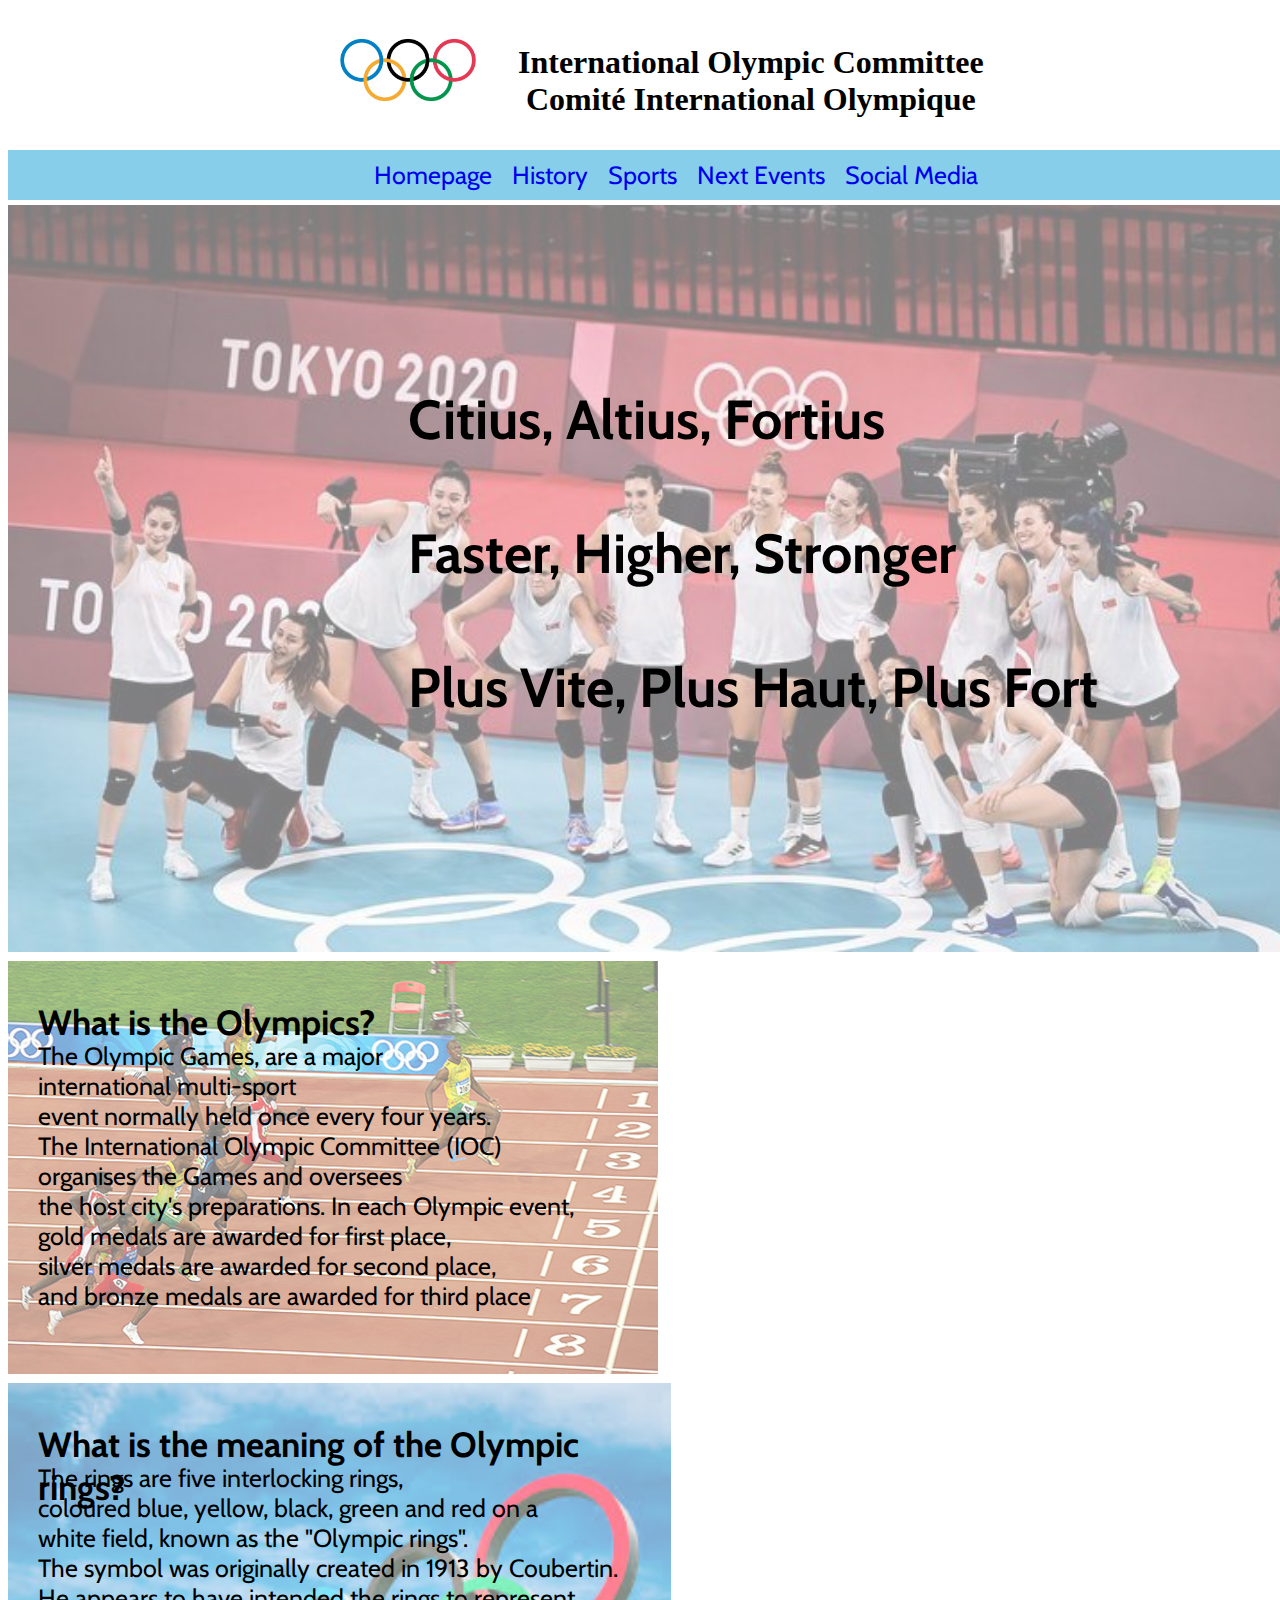
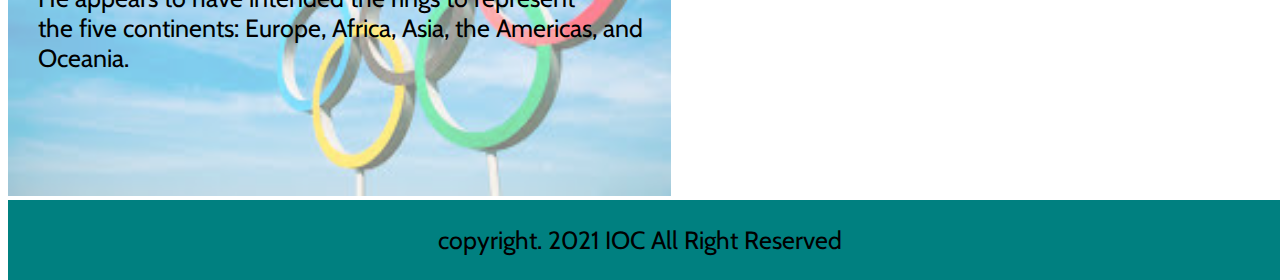
<file: index.html>
<!DOCTYPE html>
<html lang="en">
<head>
    <meta charset="UTF-8">
    <meta http-equiv="X-UA-Compatible" content="IE=edge">
    <meta name="viewport" content="width=device-width, initial-scale=1.0">
    <link rel="stylesheet" href="indexcss.css">
    <link rel="preconnect" href="https://fonts.googleapis.com">
    <link rel="preconnect" href="https://fonts.gstatic.com" crossorigin>
    <link href="https://fonts.googleapis.com/css2?family=Cabin:wght@500&display=swap" rel="stylesheet">
    <title>ioc</title>
</head>
<body>
    <div id="all">
        <header class="header1">
            <div class="usttoparlayici">
                <div class="image"><img id="rings" src="images/Olympic_rings.jpg" alt="Olympic_rings"></div>
                <div class="h1">
                    <h1>International Olympic Committee
                        <br>Comité International Olympique</h1>
                </div>
            </div>
        </header>
        <nav>
            <ul>
                <li><a href="index.html">Homepage</a></li>
                <li><a href="history.html">History</a></li>
                <li><a href="sports.html">Sports</a></li>
                <li><a href="nextevents.html">Next Events</a></li>
                <li><a href="contactus.html">Social Media</a></li>
            </ul>
        </nav>
        <div class="image">
            <img src="images/arkaplan.jpg" alt="" style="opacity: 0.5; width: 1323px; margin-top: 5px;">
            <h2>Citius, Altius, Fortius <br><br>Faster, Higher, Stronger<br><br>Plus Vite, Plus Haut, Plus Fort</h2>
        </div>

        <div class="image">
            <img src="images/usain-bolt-2008-beijing-olympicsjpg.jpg" alt=""style="opacity: 0.5; width: 650px; margin-top: 5px;">
            <h3>What is the Olympics?</h3>
            <p id="wharticle">The Olympic Games, are a major
                <br>international multi-sport <br>event normally held once every four years. <br>The International Olympic Committee (IOC) <br> organises the Games and oversees <br> the host city's preparations. In each Olympic event, <br> gold medals are awarded for first place, <br> silver medals are awarded for second place, <br> and bronze medals are awarded for third place
            </p>
        </div>

        <div class="image">
            <img src="images/meaning.jpg" alt="" style="opacity: 0.5; width: 663px; height: 413px; margin-top: 5px;" >
            <h3>What is the meaning of the Olympic rings?</h3>
            <p id="ringarticle">The rings are five interlocking rings, <br> coloured blue, yellow, black, green and red on a <br>white field, known as the "Olympic rings".<br> The symbol was originally created in 1913 by Coubertin.<br>He appears to have intended the rings to represent<br> the five continents: Europe, Africa, Asia, the Americas, and Oceania.</p>
        </div>
        <footer>
            <p id="footerp">copyright. 2021 IOC All Right Reserved</p>
        </footer>
    </div>
</body>
</html>
</file>
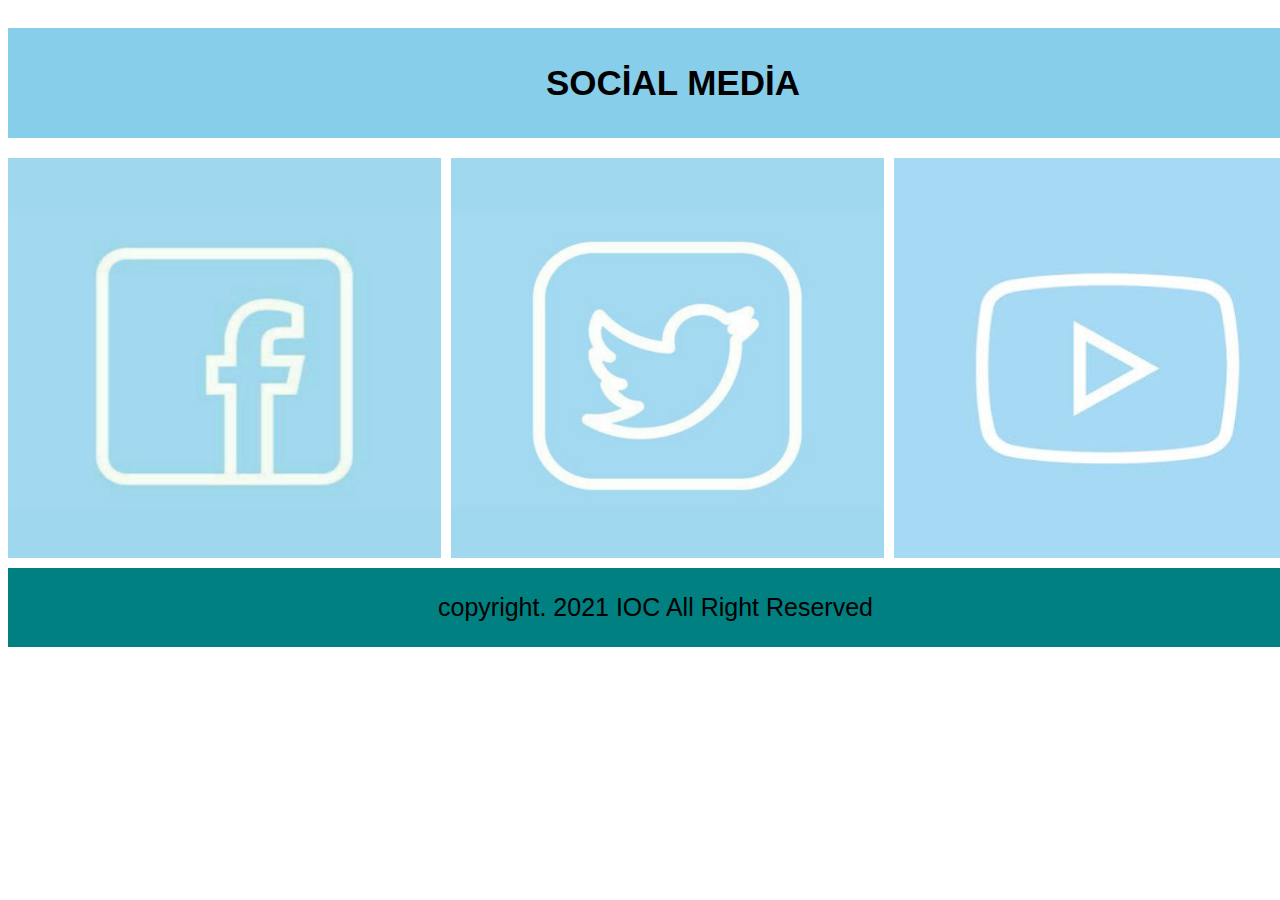
<file: contactus.html>
<!DOCTYPE html>
<html lang="en">
<head>
    <meta charset="UTF-8">
    <meta http-equiv="X-UA-Compatible" content="IE=edge">
    <meta name="viewport" content="width=device-width, initial-scale=1.0">
    <link rel="stylesheet" href="history.css">
    <title>Social Media</title>
</head>
<body>
    <header>
        <h1>SOCİAL MEDİA</h1>
    </header>
    <div class="tumresimler">
        <div> <a href="https://www.facebook.com/olympics/" target="_blank" > <img class="socialimg" src="images/facebook.jpg" alt=""></a></div>
        <div><a href="https://twitter.com/olympics" target="_blank" > <img class="socialimg" src="images/twitter.jpg" alt=""></a></div>
        <div><a href="https://www.youtube.com/channel/UCTl3QQTvqHFjurroKxexy2Q" target="_blank" > <img class="socialimg" src="images/youtube.jpg" alt=""></a></div>
    </div>
    <div id="marginust">
        <p id="footerp">copyright. 2021 IOC All Right Reserved</p>
    </div>
</body>
</html>
</file>
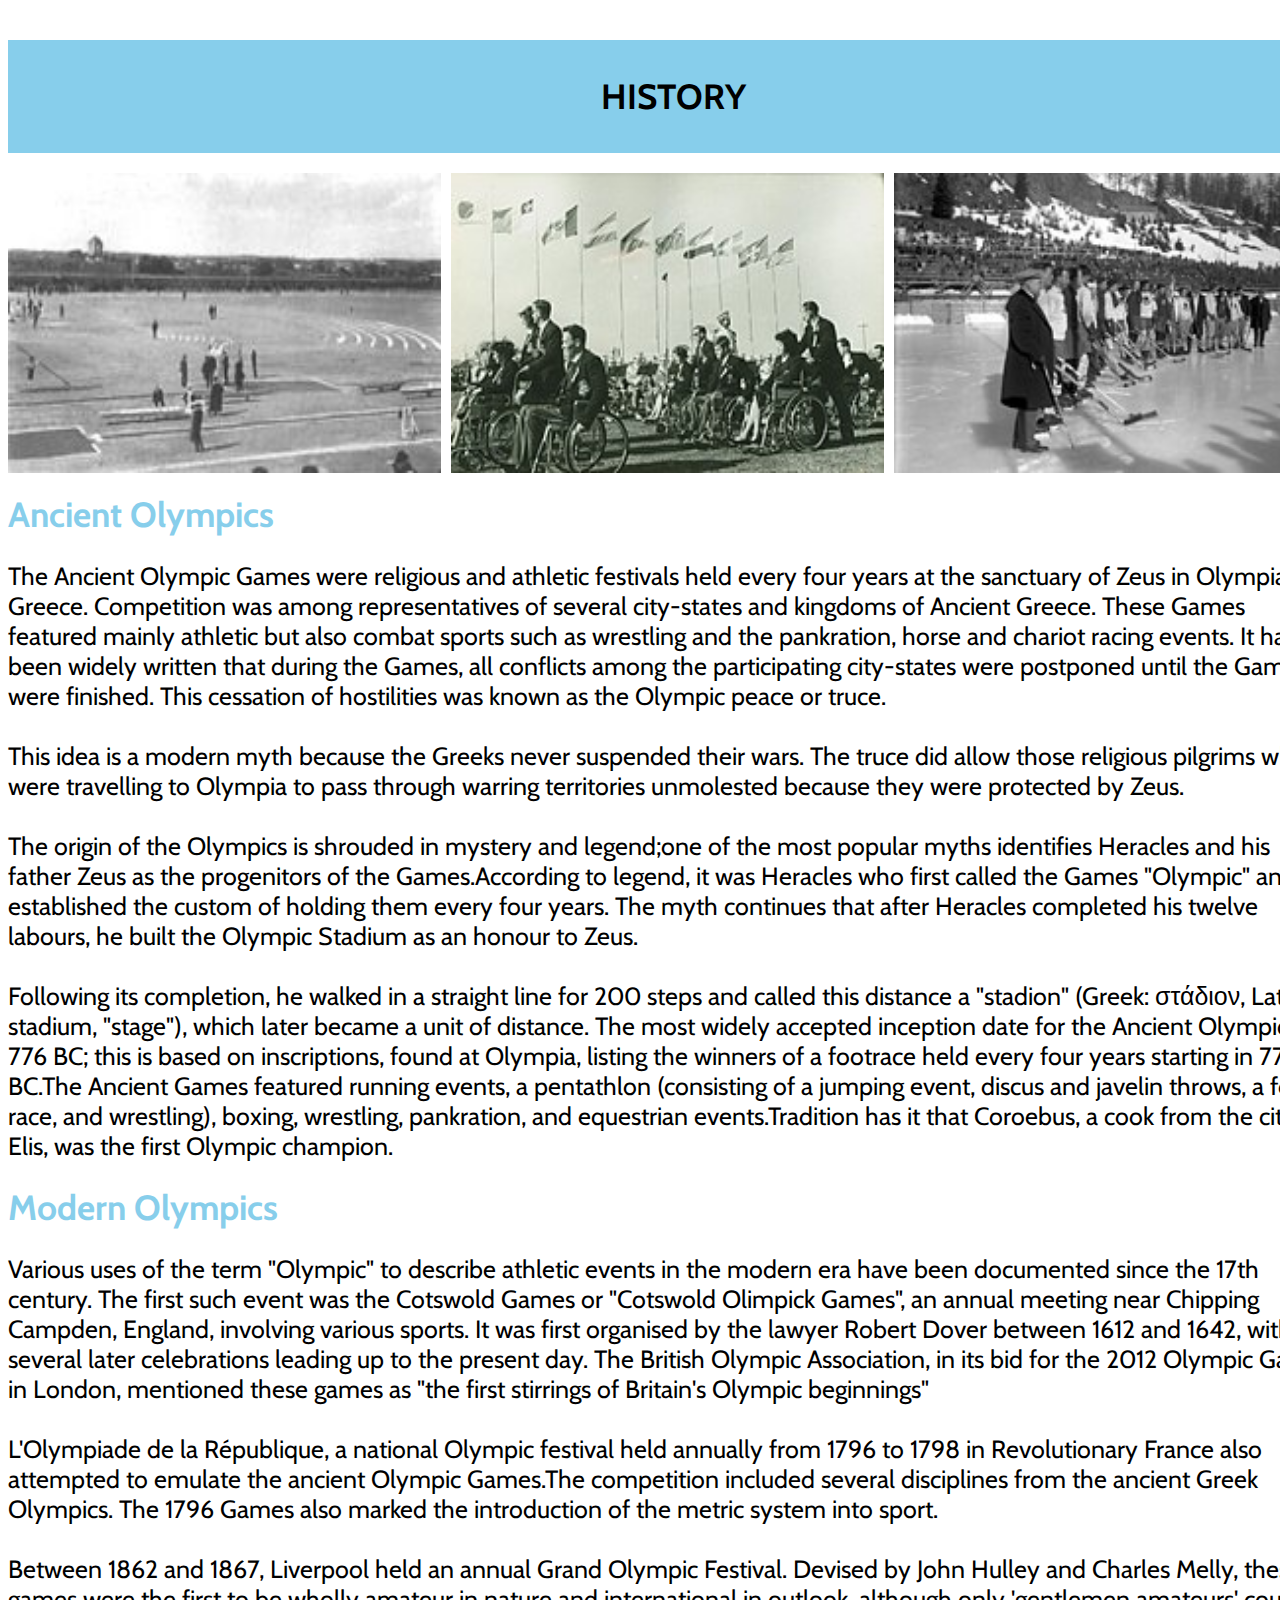
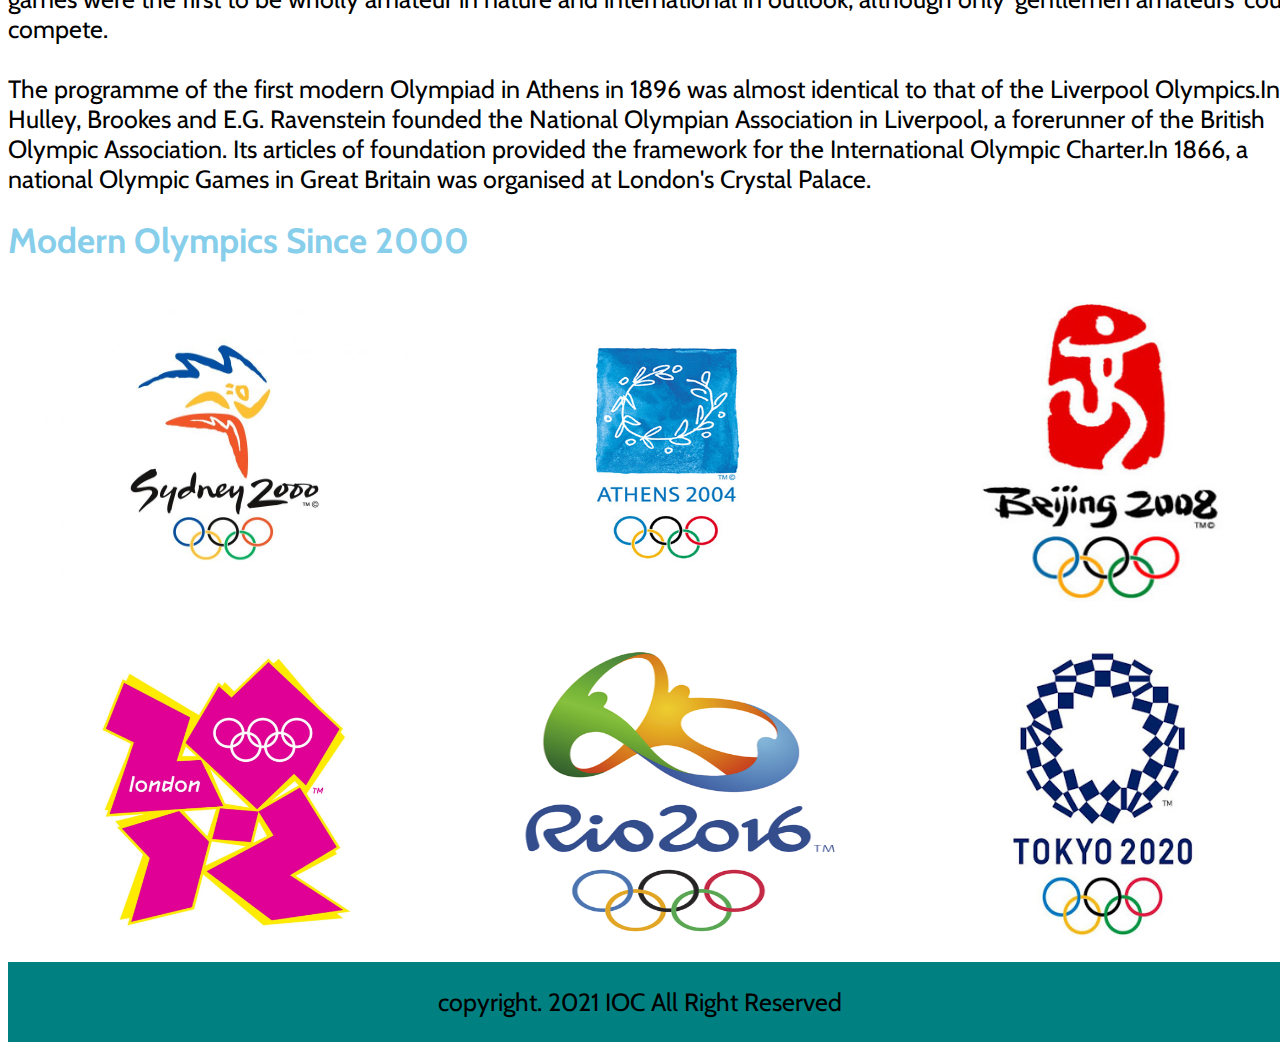
<file: history.html>
<!DOCTYPE html>
<html lang="en">
<head>
    <meta charset="UTF-8">
    <meta http-equiv="X-UA-Compatible" content="IE=edge">
    <meta name="viewport" content="width=device-width, initial-scale=1.0">
    <link rel="stylesheet" href="history.css">
    <link rel="preconnect" href="https://fonts.googleapis.com">
    <link rel="preconnect" href="https://fonts.gstatic.com" crossorigin>
    <link href="https://fonts.googleapis.com/css2?family=Cabin:wght@500&display=swap" rel="stylesheet">
    <title>History</title>
</head>
<body>
    <header>
        <h1>HISTORY</h1>
    </header>
    <div class="tumresimler">
        <div><img src="images/history1.jpg" alt=""></div>
        <div><img src="images/history2.jpg" alt=""></div>
        <div><img src="images/history3.jpg" alt=""></div>
    </div>
    <article style="width: 1330px; height: auto;">
        <h2>Ancient Olympics</h2>
        <p>The Ancient Olympic Games were religious and athletic festivals held every four years at the sanctuary of Zeus in Olympia, Greece. Competition was among representatives of several city-states and kingdoms of Ancient Greece. These Games featured mainly athletic but also combat sports such as wrestling and the pankration, horse and chariot racing events. It has been widely written that during the Games, all conflicts among the participating city-states were postponed until the Games were finished. This cessation of hostilities was known as the Olympic peace or truce. <br><br>This idea is a modern myth because the Greeks never suspended their wars. The truce did allow those religious pilgrims who were travelling to Olympia to pass through warring territories unmolested because they were protected by Zeus. <br><br> The origin of the Olympics is shrouded in mystery and legend;one of the most popular myths identifies Heracles and his father Zeus as the progenitors of the Games.According to legend, it was Heracles who first called the Games "Olympic" and established the custom of holding them every four years. The myth continues that after Heracles completed his twelve labours, he built the Olympic Stadium as an honour to Zeus. <br><br> Following its completion, he walked in a straight line for 200 steps and called this distance a "stadion" (Greek: στάδιον, Latin: stadium, "stage"), which later became a unit of distance. The most widely accepted inception date for the Ancient Olympics is 776 BC; this is based on inscriptions, found at Olympia, listing the winners of a footrace held every four years starting in 776 BC.The Ancient Games featured running events, a pentathlon (consisting of a jumping event, discus and javelin throws, a foot race, and wrestling), boxing, wrestling, pankration, and equestrian events.Tradition has it that Coroebus, a cook from the city of Elis, was the first Olympic champion. <br>
        <h2>Modern Olympics</h2>
        <p>Various uses of the term "Olympic" to describe athletic events in the modern era have been documented since the 17th century. The first such event was the Cotswold Games or "Cotswold Olimpick Games", an annual meeting near Chipping Campden, England, involving various sports. It was first organised by the lawyer Robert Dover between 1612 and 1642, with several later celebrations leading up to the present day. The British Olympic Association, in its bid for the 2012 Olympic Games in London, mentioned these games as "the first stirrings of Britain's Olympic beginnings"<br><br>
            L'Olympiade de la République, a national Olympic festival held annually from 1796 to 1798 in Revolutionary France also attempted to emulate the ancient Olympic Games.The competition included several disciplines from the ancient Greek Olympics. The 1796 Games also marked the introduction of the metric system into sport.<br><br>
            Between 1862 and 1867, Liverpool held an annual Grand Olympic Festival. Devised by John Hulley and Charles Melly, these games were the first to be wholly amateur in nature and international in outlook, although only 'gentlemen amateurs' could compete.<br><br> The programme of the first modern Olympiad in Athens in 1896 was almost identical to that of the Liverpool Olympics.In 1865 Hulley, Brookes and E.G. Ravenstein founded the National Olympian Association in Liverpool, a forerunner of the British Olympic Association. Its articles of foundation provided the framework for the International Olympic Charter.In 1866, a national Olympic Games in Great Britain was organised at London's Crystal Palace.</p>
        </p>
        <h2>Modern Olympics Since 2000</h2>
        <div class="tumresimler">
            <div><img src="images/sydney2000.jpg" alt=""></div>
            <div><img src="images/athens2004.jpg" alt=""></div>
            <div><img src="images/beijing2008-2.jpg" alt=""></div>
        </div>
        <div class="tumresimler">
            <div><img src="images/london2012.jpg" alt=""></div>
            <div><img src="images/indir.png" alt=""></div>
            <div><img src="images/tokyo2020-2.jpg" alt=""></div>
        </div>
    </article>
    <footer>
        <p id="footerp">copyright. 2021 IOC All Right Reserved</p>
    </footer>
</body>
</html>
</file>
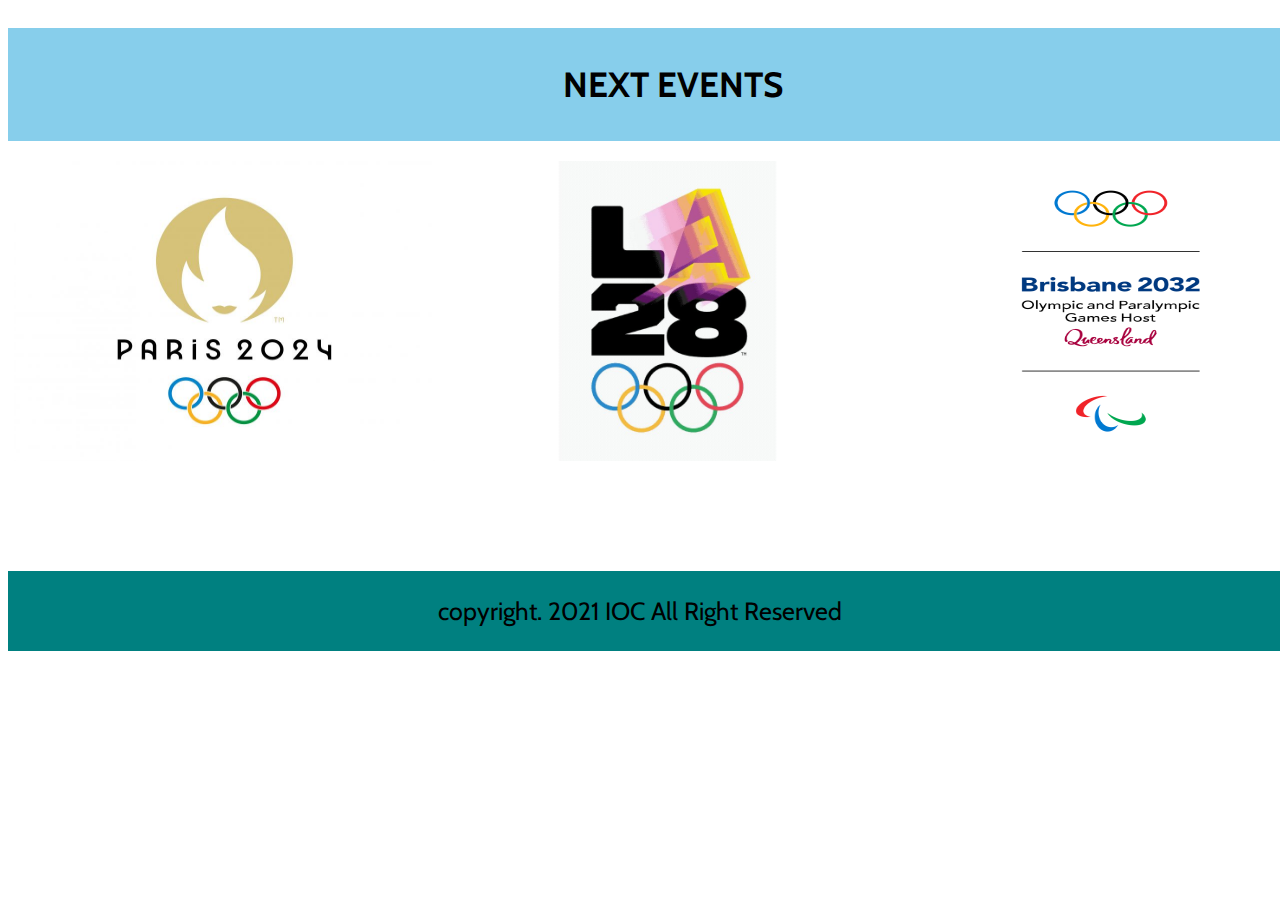
<file: nextevents.html>
<!DOCTYPE html>
<html lang="en">
<head>
    <meta charset="UTF-8">
    <meta http-equiv="X-UA-Compatible" content="IE=edge">
    <meta name="viewport" content="width=device-width, initial-scale=1.0">
    <link rel="stylesheet" href="history.css">
    <link rel="preconnect" href="https://fonts.googleapis.com">
    <link rel="preconnect" href="https://fonts.gstatic.com" crossorigin>
    <link href="https://fonts.googleapis.com/css2?family=Cabin:wght@500&display=swap" rel="stylesheet">
    <title>Next Events</title>
</head>
<body>
    <header>
        <h1>NEXT EVENTS</h1>
    </header>
    <div class="tumresimler">
        <div><img src="images/paris2024.jpg" alt=""></div>
        <div><img src="images/la2028.jpg" alt=""></div>
        <div><img src="images/2032_Summer_Olympics_Placeholder_Logo.svg.png" alt=""></div>
    </div>
    <div id="marginust">
        <p id="footerp">copyright. 2021 IOC All Right Reserved</p>
    </div>
</body>
</html>
</file>
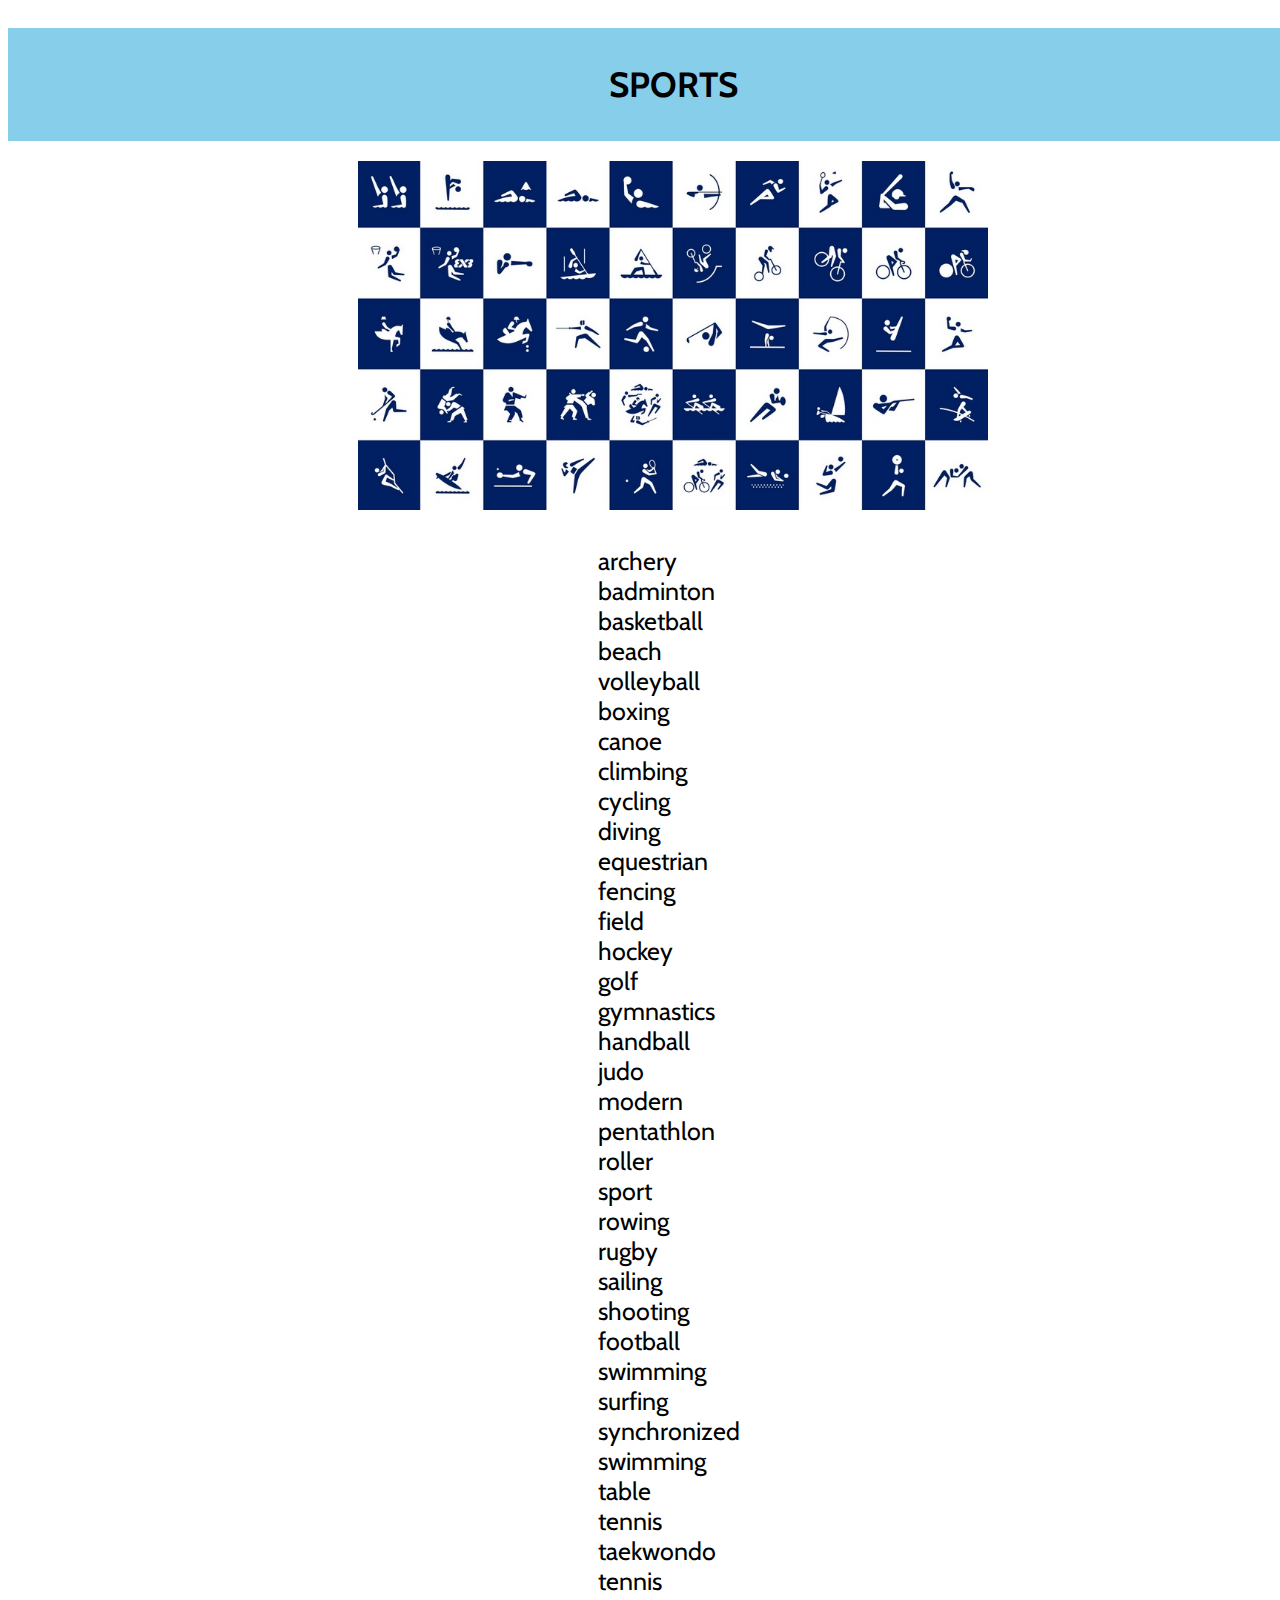
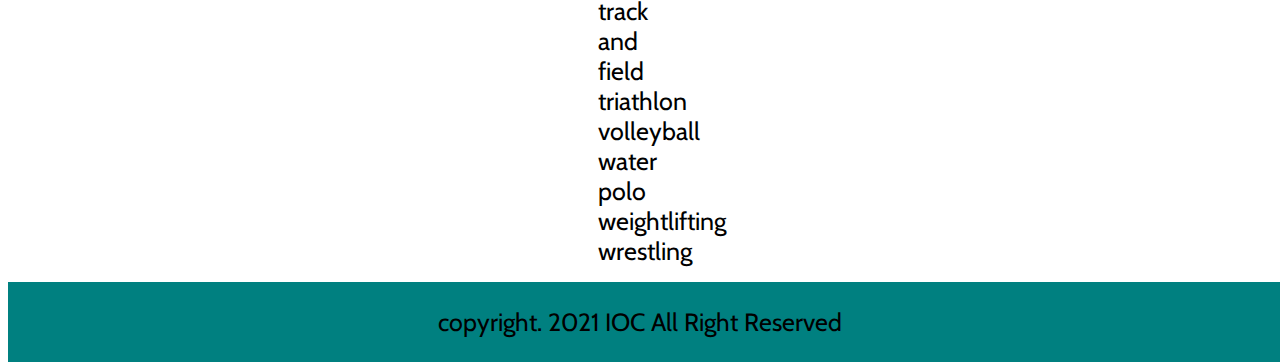
<file: sports.html>
<!DOCTYPE html>
<html lang="en">
<head>
    <meta charset="UTF-8">
    <meta http-equiv="X-UA-Compatible" content="IE=edge">
    <meta name="viewport" content="width=device-width, initial-scale=1.0">
    <link rel="stylesheet" href="history.css">
    <link rel="preconnect" href="https://fonts.googleapis.com">
    <link rel="preconnect" href="https://fonts.gstatic.com" crossorigin>
    <link href="https://fonts.googleapis.com/css2?family=Cabin:wght@500&display=swap" rel="stylesheet">
    <title>Sports</title>
</head>
<body>
    <header>
        <h1>SPORTS</h1>
    </header>
    <div id="sportsdiv">
    <img  id="sportsimg" src="images/sports.jpg" alt="" >
    </div>

    <div id="sportslist">
        <ul>
            <li>archery</li>
            <li>badminton</li>
            <li>basketball</li>
            <li>beach volleyball</li>
            <li>boxing</li>
            <li>canoe</li>
            <li>climbing</li>
            <li>cycling</li>
            <li>diving</li>
            <li>equestrian</li>
            <li>fencing</li>
            <li>field hockey</li>
            <li>golf</li>
            <li>gymnastics</li>
            <li>handball</li>
            <li>judo</li>
            <li>modern pentathlon</li>
            <li>roller sport</li>
            <li>rowing</li>
            <li>rugby</li>
            <li>sailing</li>
            <li>shooting</li>
            <li>football</li>
            <li>swimming</li>
            <li>surfing</li>
            <li>synchronized swimming</li>
            <li>table tennis</li>
            <li>taekwondo</li>
            <li>tennis</li>
            <li>track and field</li>
            <li>triathlon</li>
            <li>volleyball</li>
            <li>water polo</li>
            <li>weightlifting</li>
            <li>wrestling</li>
        </ul>
    </div>
    <footer>
        <p id="footerp">copyright. 2021 IOC All Right Reserved</p>
    </footer>
</body>
</html>
</file>
<file: indexcss.css>
#all{
    width: auto;
    height: auto;
}

#rings{
    width:200px;
    height: auto;
}
.header1{ 
    float: left;
    width: 750px; 
    height: auto; 
    padding: 10px 300px;
}

p{
    font-family: 'Cabin', sans-serif;
}

.usttoparlayici{
    margin-left: auto;
    margin-right: auto;
    margin-top: 5px;
}
.image{
    float: left;
    margin-left: auto;
    margin-right: 10px;
}

.h1{
    float: left;
    text-align: center;
    margin-left: auto;
    width: auto;
    height: auto;
}

nav{
    width: 956px;
    height: auto;
    background-color:skyblue;
    float: left;
    padding-left: 366px;
    padding-top: 10px;
    padding-bottom: 10px;
}

ul{
    list-style: none;
    margin: 0;
    padding: 0;
}

li{
    float: left;
}
a{
    font-family: 'Cabin', sans-serif;
    font-size: 25px;
    display: block;
    text-align: center;
    text-decoration: none;
    margin-right: 20px;
}
a:hover{
    font-weight: bolder;
}

.image{
    position: relative;
    float: left;

}
h2{
    position: absolute;
    top: 140px;
    font-family: 'Cabin', sans-serif;
    font-size: 55px;
    left: 400px;
}

h3{
    position: absolute;
    top: 10px;
    font-family: 'Cabin', sans-serif;
    font-size: 35px;
    left: 30px;
}

#wharticle{
    position: absolute;
    top: 60px;
    font-family: 'Cabin', sans-serif;
    font-size: 25px;
    left: 30px;
}

#ringarticle{
    position: absolute;
    top: 60px;
    font-family: 'Cabin', sans-serif;
    font-size: 25px;
    left: 30px;
}

footer{
    float: left;
    width: 1324px;
    height: auto;
    background-color:teal;
    
}
#footerp{
    font-family: 'Cabin', sans-serif;
    font-size: 25px;
    padding-left: 430px;
}
</file>
<file: history.css>
header{
    width: 1330px;
    height: auto;
    margin-top: 20px;
    background-color: skyblue;
    padding-top: 15px;
    padding-bottom: 15px;
    text-align: center;
    float: left;
}

h1{
    font-family: 'Cabin', sans-serif;
    font-size: 35px;
    margin-top: 20px;
    margin-left: auto;
    margin-right: auto;
    margin-bottom: 20px;
}

div{
    margin-top: 10px;
    margin-bottom: 10px;
    margin-right: 10px;
    float: left;
    width: 433px;
    height: 300px;
}

.tumresimler{
    width: 1330px;
    height: auto;
}
img{
    width: 433px;
    height: 300px;
}
.socialimg{
    width: 433px;
    height: 400px;
}

p{
    font-family: 'Cabin', sans-serif;
    font-size: 25px;
}

h2{
    font-family: 'Cabin', sans-serif;
    font-size: 35px;
    margin-top: 20px;
    margin-left: auto;
    margin-right: auto;
    margin-bottom: 20px;
    color:skyblue;
}

#sportsdiv{
    margin-top: 10px;
    width: 1000px;
    height: auto;
    padding-left: 350px;
    float: left;
}

#sportsimg{
    margin-top: 10px;
    width: 630px;
    height: auto;
    float: left;
}

#sportslist{
    float: left; 
    width: 50px; 
    height: auto; 
    margin: 10px auto 0 auto;
}

ul{
    list-style: none;
    margin-left: 550px;
}
li{
    font-family: 'Cabin', sans-serif;
    font-size: 25px;
}

#marginust{
    margin-top: 90px;
    float: left;
    width: 1330px;
    height: auto;
    background-color:teal;
}
footer{
    float: left;
    width: 1330px;
    height: auto;
    background-color:teal;
    
}
#footerp{
    font-family: 'Cabin', sans-serif;
    font-size: 25px;
    padding-left: 430px;
}
</file>
